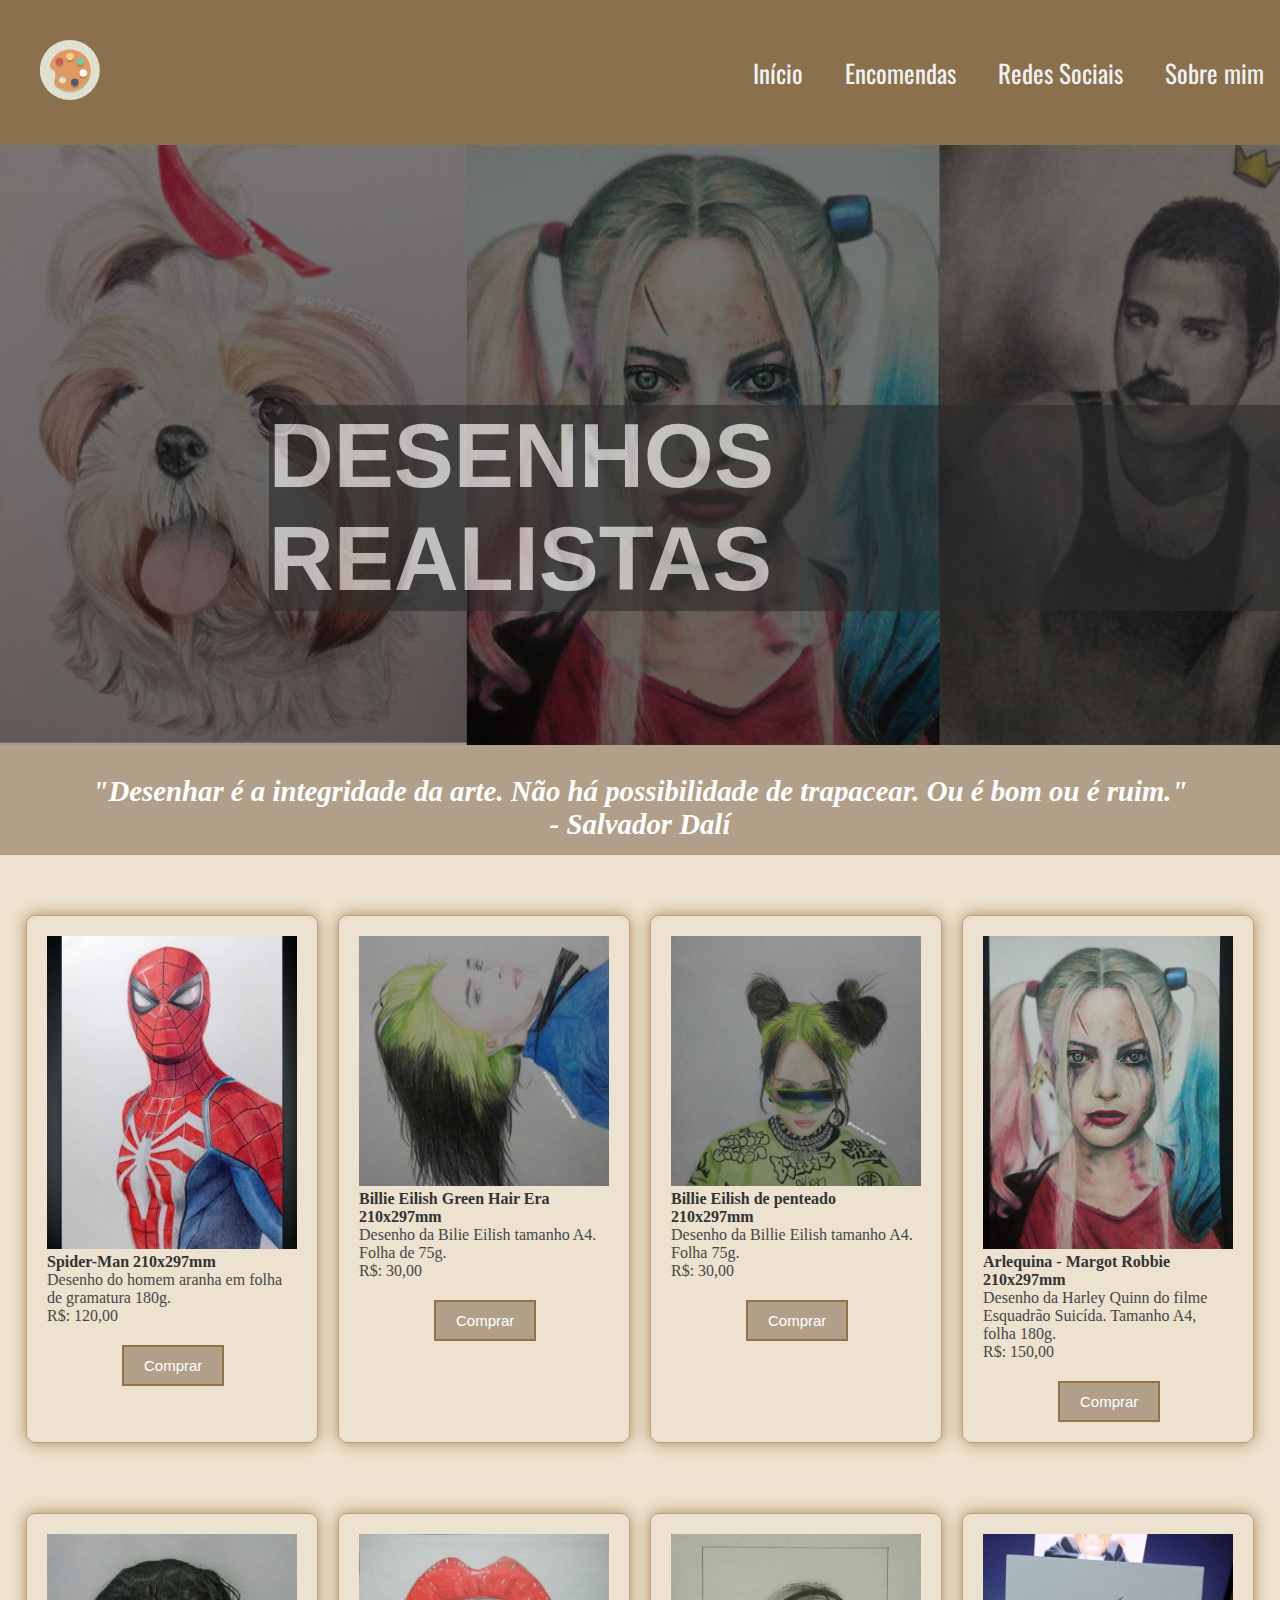
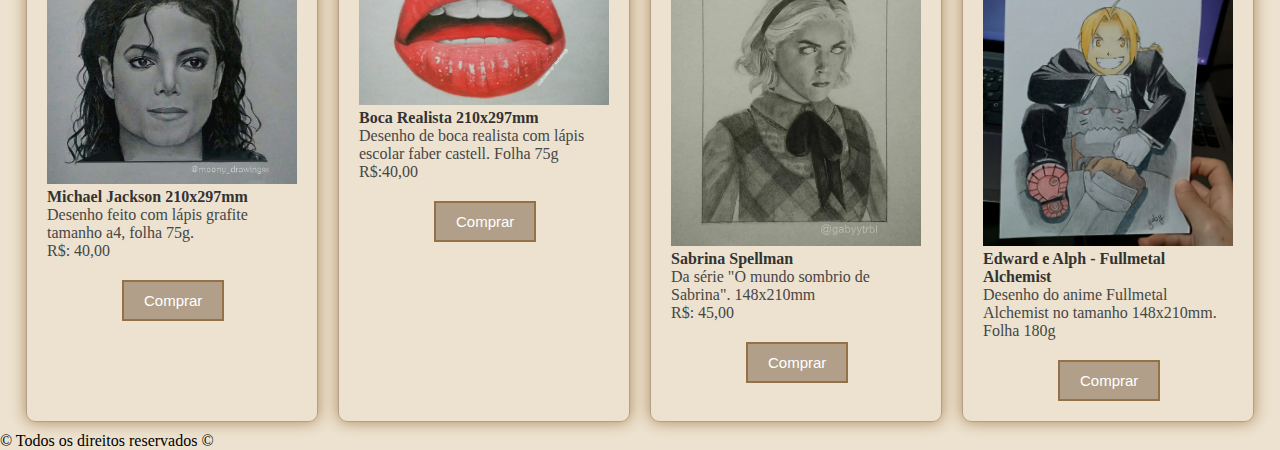
<file: index.html>
<!DOCTYPE html>
<html lang="pt-br">
<head>
    <meta charset="UTF-8">
    <meta http-equiv="X-UA-Compatible" content="IE=edge">
    <meta name="viewport" content="width=device-width, initial-scale=1.0">
    <title>Gabriely Barros Artes</title>
    <link rel="stylesheet" href="/pages/sobremim.html">
    <link rel="stylesheet" href="/styles/geral.css">
    <link rel="stylesheet" href="/styles/index.css">
    <link rel="stylesheet" href="pages/encomendas.html">
    
    <link rel="preconnect" href="https://fonts.googleapis.com">
    <link rel="preconnect" href="https://fonts.gstatic.com" crossorigin>
    <link href="https://fonts.googleapis.com/css2?family=Oswald:wght@200..700&display=swap" rel="stylesheet">
    
    <link rel="icon" type="image/x-icon" href="/icons/art-svgrepo-com.svg">
</head>
<body>
    <header> 
      
        <img id="logo" src="/icons/art-svgrepo-com.svg" alt="G logo">
        <nav>
            <div class="topnav">
                <ul>
                    <li><a href="/index.html">Início</a></li>
                    <li><a href="/pages/encomendas.html">Encomendas</a></li>
                    <li><a href="/pages/redes.html">Redes Sociais</a></li>
                    <li><a href="/pages/sobremim.html">Sobre mim</a></li>                    
                </ul>
            </div>
        </nav>   
    </header>
    
    <div id="banner"></div>      
    <h1>DESENHOS REALISTAS</h1>
    
    <main>
    <div id="frases">
        <h2>"Desenhar é a integridade da arte. Não há possibilidade de trapacear. Ou é bom ou é ruim." <br> - Salvador Dalí</h2>
    </div>

    <div id="catalogo">
    
    <section>
        <div class="produtos">
            <img src="/images/spiderman.jpg" alt="Homem Aranha">
            <h4>Spider-Man 210x297mm</h4>
            <p>Desenho do homem aranha em folha de gramatura 180g.</p>
            <p>R$: 120,00</p>
            <button type="button">Comprar</button>
        </div>

        <div class="produtos">
            <img src="/images/billie1.jpg" alt="Billie Eilish">
            <h4>Billie Eilish Green Hair Era 210x297mm</h4>
            <p>Desenho da Bilie Eilish tamanho A4. Folha de 75g.</p>
            <p>R$: 30,00</p>
            <button type="button">Comprar</button>
        </div>

        <div class="produtos">
            <img src="/images/billie2.jpg" alt="Billie Eilish">
            <h4>Billie Eilish de penteado 210x297mm</h4>
            <p>Desenho da Billie Eilish tamanho A4. Folha 75g.</p>
            <p>R$: 30,00</p>
            <button type="button">Comprar</button>
        </div>
    

    
        <div class="produtos">
            <img src="/images/Harley Quinn.jpg" alt="Arlequina">
            <h4>Arlequina - Margot Robbie 210x297mm</h4>
            <p>Desenho da Harley Quinn do filme Esquadrão Suicída. Tamanho A4, folha 180g.</p>
            <p>R$: 150,00</p>
            <button type="button">Comprar</button>
        </div>
    </section>
    
    <section>

        <div class="produtos">
            <img src="/images/michael jackson.jpg" alt="Michael Jackson">
            <h4>Michael Jackson 210x297mm</h4>
            <p>Desenho feito com lápis grafite tamanho a4, folha 75g.</p>
            <p>R$: 40,00</p>
            <button type="button">Comprar</button>
        </div>

        <div class="produtos">
            <img src="/images/mouth.jpg" alt="Boca realista">
            <h4>Boca Realista 210x297mm</h4>
            <p>Desenho de boca realista com lápis escolar faber castell. Folha 75g</p>
            <p>R$:40,00</p>
            <button type="button">Comprar</button>
        </div>
    

    
        <div class="produtos">
            <img src="/images/sabrina spellman.jpg" alt="Sabrina Spellman">
            <h4>Sabrina Spellman </h4>
            <p> Da série "O mundo sombrio de Sabrina". 148x210mm</p>
            <p>R$: 45,00</p>
            <button type="button">Comprar</button>
        </div>

        <div class="produtos">
            <img src="/images/fullmetal.jpg" alt="">
            <h4>Edward e Alph - Fullmetal Alchemist</h4>
            <p>Desenho do anime Fullmetal Alchemist no tamanho 148x210mm. Folha 180g</p>
            <p></p>
            <button type="button">Comprar</button>
        </div>
    </section>

    </div>
    </main>    
</body>
<footer>© Todos os direitos reservados ©</footer>
</html>
</file>
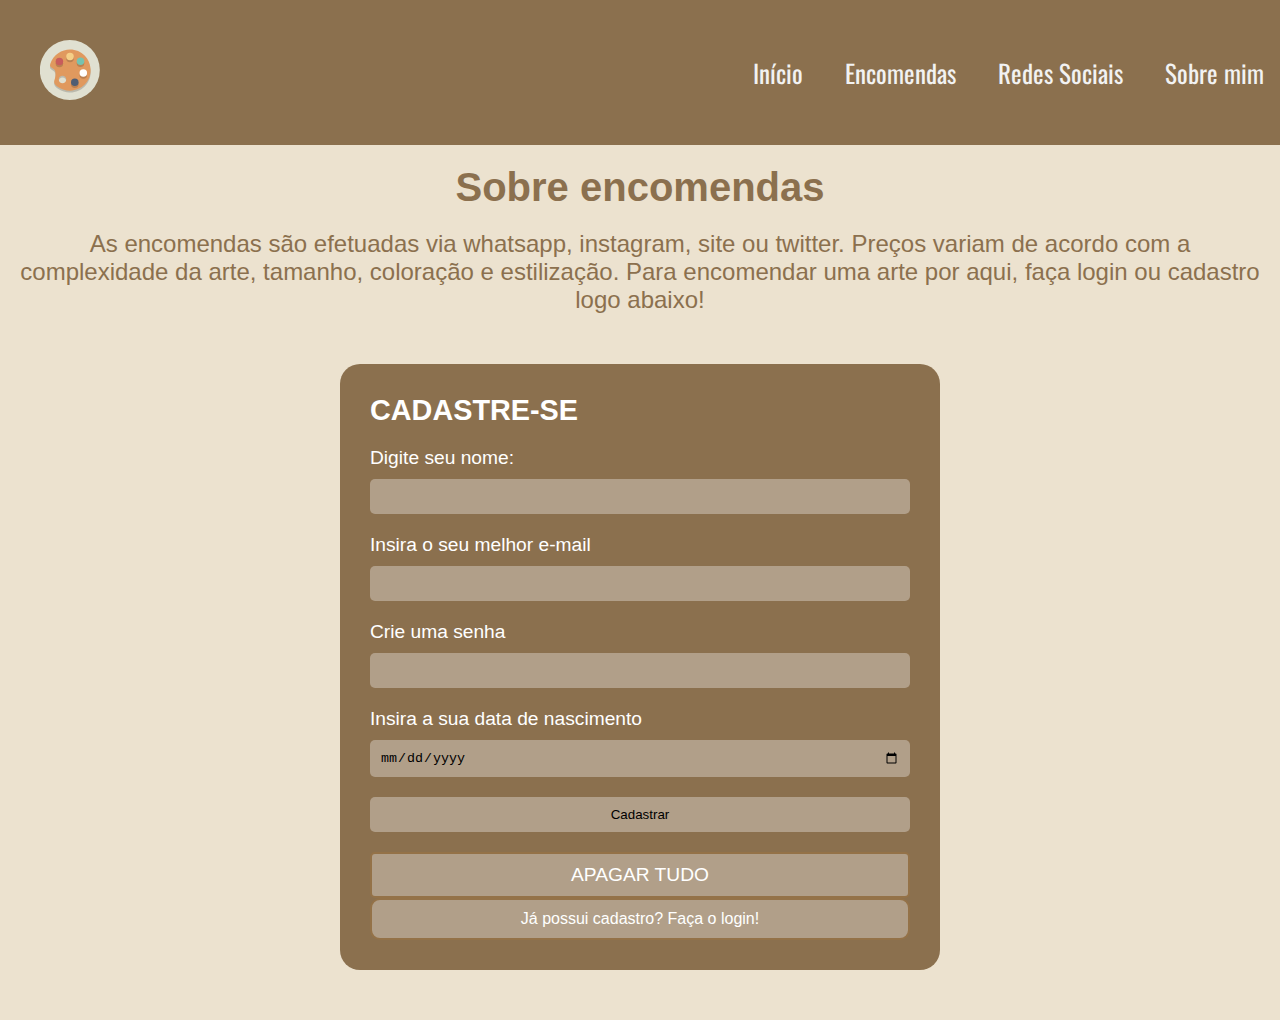
<file: pages/encomendas.html>
<!DOCTYPE html>
<html lang="pt-br">
<head>
    <meta charset="UTF-8">
    <meta http-equiv="X-UA-Compatible" content="IE=edge">
    <meta name="viewport" content="width=device-width, initial-scale=1.0">
    <title>Document</title>

    <link rel="stylesheet" href="../styles/encomendas.css">
    <link rel="stylesheet" href="../styles/geral.css">
    <link rel="stylesheet" href="../index.html">   
    
    <link rel="preconnect" href="https://fonts.googleapis.com">
    <link rel="preconnect" href="https://fonts.gstatic.com" crossorigin>
    <link href="https://fonts.googleapis.com/css2?family=Oswald:wght@200..700&display=swap" rel="stylesheet">
    <link rel="icon" type="image/x-icon" href="/icons/art-svgrepo-com.svg">
</head>

<body>
<header>      
    <img id="logo" src="/icons/art-svgrepo-com.svg" alt="G logo">
    <nav>
        <div class="topnav">
            <ul>
                <li><a href="/index.html">Início</a></li>
                <li><a href="/pages/encomendas.html">Encomendas</a></li>
                <li><a href="/pages/redes.html">Redes Sociais</a></li>
                <li><a href="/pages/sobremim.html">Sobre mim</a></li>                    
            </ul>
        </div>
    </nav>   
</header>

<div id="avisos">
    <h1>Sobre encomendas</h1>
    <p>As encomendas são efetuadas via whatsapp, instagram, site ou twitter. Preços variam de acordo com a complexidade da arte, tamanho, coloração e estilização. Para encomendar uma arte por aqui, faça login ou cadastro logo abaixo!</p>
</div>

<main>
    <div id="formulario">       
        <form action="../index.html" method="get">
            <h3>CADASTRE-SE</h3>
            <!-- nome -->
            <label for="nomedeusuario">Digite seu nome:</label>
            <input required type="text" id="nomedeusuario">
            <br>
            <!-- email -->
            <label for="emaildeusuario">Insira o seu melhor e-mail</label>
            <input required type="email" id="emaildeusuario">
            <br>
            <!-- senha -->
            <label for="senhadeusuario">Crie uma senha</label>
            <input required type="password" id="senhadeusuario">
            <br>
            <!-- data de nascimento -->
            <label for="datanascimento">Insira a sua data de nascimento</label>
            <input required type="date" id="datanascimento">
            <br>
            
            <input type="submit" value="Cadastrar">
            <br>
            <button type="reset">APAGAR TUDO</button>

            <a href="../pages/login.html">Já possui cadastro? Faça o login!</a>
        </form>
    </div>
</main>

</body>
</html>
</file>
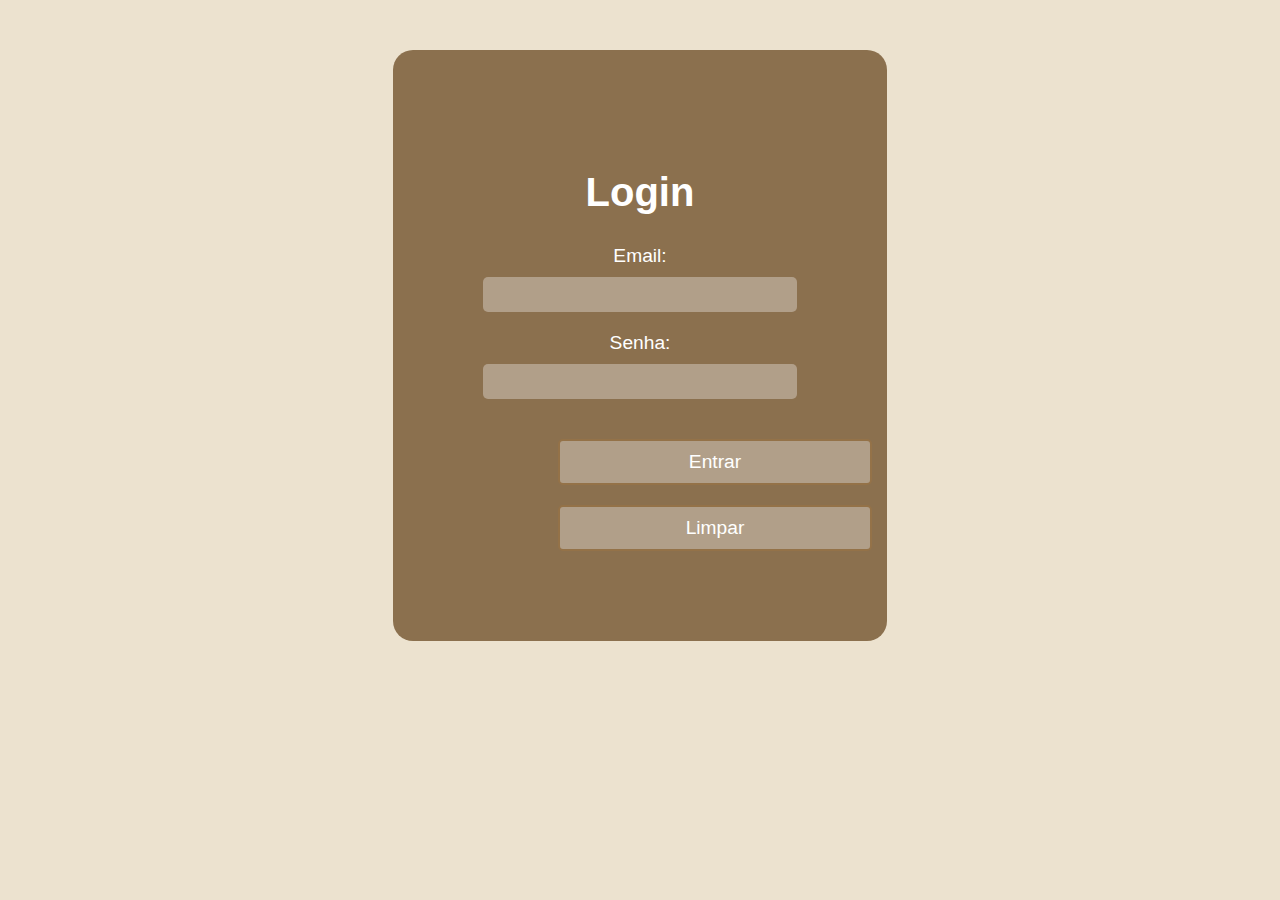
<file: pages/login.html>
<!DOCTYPE html>
<html lang="pt-br">
<head>
    <meta charset="UTF-8">
    <meta http-equiv="X-UA-Compatible" content="IE=edge">
    <meta name="viewport" content="width=device-width, initial-scale=1.0">
    <title>login</title>

    <link rel="stylesheet" href="/styles/geral.css">
    <link rel="stylesheet" href="/styles/index.css">
    <link rel="stylesheet" href="/pages/encomendas.html">
    <link rel="stylesheet" href="/styles/login.css">
    
    <link rel="preconnect" href="https://fonts.googleapis.com">
    <link rel="preconnect" href="https://fonts.gstatic.com" crossorigin>
    <link href="https://fonts.googleapis.com/css2?family=Oswald:wght@200..700&display=swap" rel="stylesheet">
    
    <link rel="icon" type="image/x-icon" href="/icons/art-svgrepo-com.svg">    
</head>
<body>
    <div id="formulario">
        <h2>Login</h2>
        <form action="../index.html" method="get">
            <label for="email">Email:</label>
            <input type="email" id="email" name="email" required>
    
            <label for="senha">Senha:</label>
            <input type="password" id="senha" name="senha" required>
    
            <button type="submit">Entrar</button>
            <button type="reset">Limpar</button>
        </form>
    
</body>
</html>
</file>
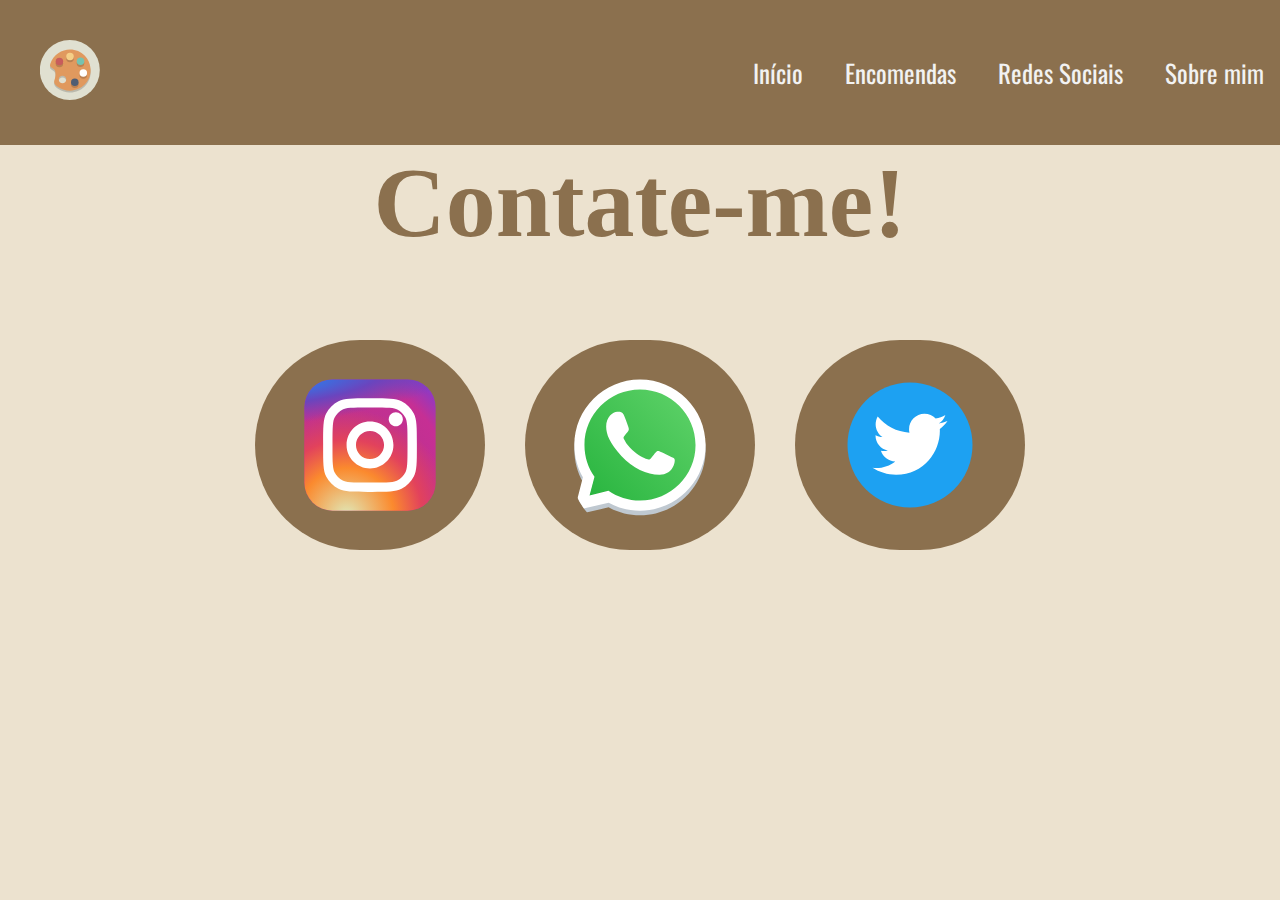
<file: pages/redes.html>
<!DOCTYPE html>
<html lang="pt-br">
<head>
    <meta charset="UTF-8">
    <meta http-equiv="X-UA-Compatible" content="IE=edge">
    <meta name="viewport" content="width=device-width, initial-scale=1.0">
    <title>Redes Sociais</title>
    
    <link rel="stylesheet" href="../styles/redes.css">
    <link rel="stylesheet" href="../styles/geral.css">
    <link rel="stylesheet" href="../index.html">   
    
    
    <link rel="preconnect" href="https://fonts.googleapis.com">
    <link rel="preconnect" href="https://fonts.gstatic.com" crossorigin>
    <link href="https://fonts.googleapis.com/css2?family=Oswald:wght@200..700&display=swap" rel="stylesheet">
    <link rel="icon" type="image/x-icon" href="/icons/art-svgrepo-com.svg">
</head>
<body>
    <header>       
        <img id="logo" src="/icons/art-svgrepo-com.svg" alt="G logo">
        <nav>
            <div class="topnav">
                <ul>
                    <li><a href="/index.html">Início</a></li>
                    <li><a href="/pages/encomendas.html">Encomendas</a></li>
                    <li><a href="/pages/redes.html">Redes Sociais</a></li>
                    <li><a href="/pages/sobremim.html">Sobre mim</a></li>                    
                </ul>
            </div>
        </nav>   
    </header>

    <div id="titulo">
        <h1>Contate-me!</h1>
    </div>

    <div id="navredes">
        <ul>
        
        <div id="imagens">
            <li><a href="https://www.instagram.com/gabyytrbl/"><img src="/icons/instagram-1-svgrepo-com.svg" alt="instagram"></a></li>
            <li><a href="https://wa.me/5561985780214"><img src="/icons/whatsapp-svgrepo-com.svg" alt="whatsapp"></a></li>
            <li><a href="https://twitter.com/yunawaa_"><img src="/icons/twitter-svgrepo-com.svg" alt="twitter"></a></li>
        </div>
        </ul>
    </div>
    
</body>
</html>
</file>
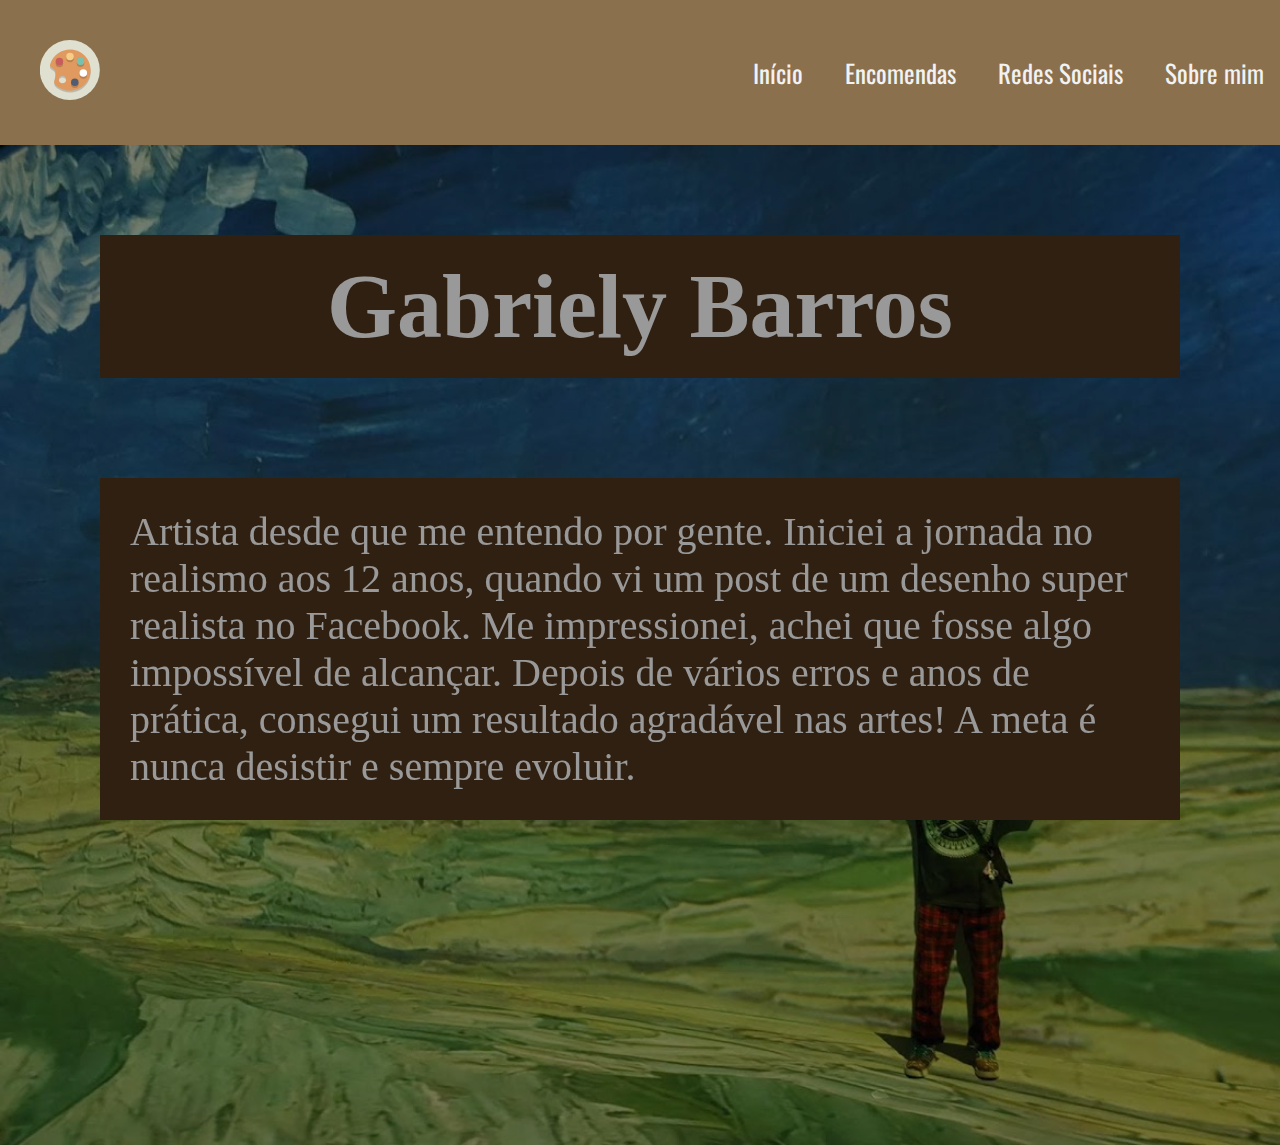
<file: pages/sobremim.html>
<!DOCTYPE html>
<html lang="pt-br">
<head>
    <meta charset="UTF-8">
    <meta http-equiv="X-UA-Compatible" content="IE=edge">
    <meta name="viewport" content="width=device-width, initial-scale=1.0">
    <link rel="stylesheet" href="../styles/sobre.css">
    <link rel="stylesheet" href="../styles/geral.css">
    <link rel="stylesheet" href="../index.html">
    
    
    
    <link rel="preconnect" href="https://fonts.googleapis.com">
    <link rel="preconnect" href="https://fonts.gstatic.com" crossorigin>
    <link href="https://fonts.googleapis.com/css2?family=Oswald:wght@200..700&display=swap" rel="stylesheet">
    <link rel="icon" type="image/x-icon" href="/icons/art-svgrepo-com.svg">
    
    <title>Sobre mim</title>
</head>
<header> 
      
    <img id="logo" src="/icons/art-svgrepo-com.svg" alt="G logo">
    <nav>
        <div class="topnav">
            <ul>
                <li><a href="/index.html">Início</a></li>
                <li><a href="/pages/encomendas.html">Encomendas</a></li>
                <li><a href="/pages/redes.html">Redes Sociais</a></li>
                <li><a href="/pages/sobremim.html">Sobre mim</a></li>                    
            </ul>
        </div>
    </nav>   

</header>
<body>
    <div id="gaby">

<div id="textos"> 
    <h1>Gabriely Barros</h1>
    <p>Artista desde que me entendo por gente. Iniciei a jornada no realismo aos 12 anos, quando vi um post de um desenho super realista no Facebook. Me impressionei, achei que fosse algo impossível de alcançar. Depois de vários erros e anos de prática, consegui um resultado agradável nas artes! A meta é nunca desistir e sempre evoluir. </p>
</div>    
     </div> 
       
</body>


</html>
</file>
<file: styles/geral.css>
*{
    margin: 0%;
    padding: 0%;
}

:root{
    --grey : rgb(160, 160, 160);
    --darkgrey : rgb(43, 43, 43);
    --white : white;
    --beige : rgb(177, 159, 137) ;
    --brown : rgb(139, 112, 78);
}

body{
    background-color: rgba(187, 155, 87, 0.288);
}

header{
    width: 100%;
    padding: 40px 0px;
    display: flex;
    justify-content: space-between;
    background-color: var(--brown);
}

.topnav a{
    float: left;
    color: #f2f2f2;
    text-align: center;
    padding: 14px 16px;
    text-decoration: none;
    font-size: 25px;
}

.topnav a:hover {
    background-color: var(--beige);
    color: var(--white);
  }

.topnav a.active{
    background-color: #04AA6D;
    color: white;
}

nav ul{
    list-style: none;
    display: flex;
    gap: 10px;
    align-content: center;
    font-family: Oswald;
    
}

#logo{
    height: 60px;
    padding: 0px 40px;
}
</file>
<file: styles/index.css>
*{
    margin: 0%;
    padding: 0%;
}

#banner{
    background-image: url(/images/banner.jpg);
    background-repeat: no-repeat;
    background-size: cover;   
    width: 100%;
    height: 600px;
    filter: brightness(60%);
    display: flex;
    justify-content: center;
    align-items: center;              
}

h1{
    position: absolute;
    font-size: 90px;
    display: flex;
    justify-content: center;
    top: 45%;
    left: 21%;
    color: white;
    opacity: 0.6;
    background-color: var(--darkgrey);
    font-family: 'Lucida Sans', 'Lucida Sans Regular', 'Lucida Grande', 'Lucida Sans Unicode', Geneva, Verdana, sans-serif; 
}

#frases{
    display: flex;
    justify-content: center;
    font-size: larger;
    font-family: Cambria, Cochin, Georgia, Times, 'Times New Roman', serif;
    font-style: italic;
    color: white;
    background-color: var(--beige);
    height: 70px;
    text-align: center;
    padding: 20px;
}

h4{
    color: #333;
}

.produtos {
    border: 1px solid var(--beige);
    border-radius: 9px;
    padding: 20px;
    margin: 10px;
    display: inline-block;
    width: 250px;
    box-shadow: 0px 0px 15px rgb(175, 137, 91);
    background-color: rgba(255, 248, 240, 0);
    
}

.produtos img {
    max-width: 100%;
}

h2 {
    font-size: 1.5em;
    margin: 10px 0;
}

p {
    color: rgb(70, 70, 70);
}

.produtos p:last-child {
    font-weight: bold;
    color: #333;
}

section{
    display: flex;
    justify-content: center ;
    margin-top: 50px;
}

button{
    background-color: var(--beige);
    border: none;
    color: rgb(255, 255, 255);
    padding: 10px 20px;
    text-align: center;
    text-decoration: none;
    border: 2px solid rgb(148, 114, 72) ;
    font-size: 15px;
    transition-duration: 0.4s;
    margin-left: 75px;
    margin-top: 20px;

}

button:hover {
    background-color: rgb(148, 114, 72);
    color: white;
}
</file>
<file: styles/encomendas.css>
* {
    margin: 0;
    padding: 0;
    box-sizing: border-box;
}

body {
    font-family: Arial, sans-serif;
}

h1 {
    font-size: 2.5rem;
    text-align: center;
    color: var(--brown);
    padding: 20px 0;
}

p {
    font-size: 1.5rem;
    text-align: center;
    color: var(--brown);
    padding: 0 20px;
}

#formulario {
    margin: 50px auto;
    max-width: 600px;
    padding: 30px;
    background-color: var(--brown);
    color: white;
    border-radius: 20px;
}

#formulario h3 {
    font-size: 1.8rem;
    margin-bottom: 20px;
}

#formulario label {
    font-size: 1.2rem;
    display: block;
    margin-bottom: 10px;
}

#formulario input {
    width: 100%;
    padding: 10px;
    margin-bottom: 20px;
    border-radius: 5px;
    border: none;
    background-color: var(--beige);
}

#formulario button,
#formulario button[type="reset"] {
    width: 100%;
    padding: 10px;
    border-radius: 5px;
    border: 2px solid rgb(148, 114, 72);
    background-color: var(--beige);
    color: white;
    font-size: 1.2rem;
    cursor: pointer;
    transition: background-color 0.3s, color 0.3s;
}

#formulario button:hover,
#formulario button[type="reset"]:hover {
    background-color: rgb(41, 28, 13);
    color: white;
}

#formulario a {
    color: white;
    display: flex;
    align-items: center;
    justify-content: center;
    padding: 10px 20px;
    border-radius: 10px;
    font-family: Arial, sans-serif;
    background-color: var(--beige);
    text-decoration: none;
    border: 2px solid rgb(148, 114, 72);
    transition-duration: 0.4s;
}

#formulario a:hover {
    background-color: rgb(41, 28, 13);
}
</file>
<file: styles/login.css>
* {
    margin: 0;
    padding: 0;
    box-sizing: border-box;
}

body {
    font-family: Arial, sans-serif;
    height: 100%;
    display: flex;
    justify-content: center;
    align-items: center;
}

h2{
    display: flex;
    justify-content: center;
    align-items: center;
    font-size: 2.5rem;
    text-align: center;
    color: white;
    padding: 20px 0;
}

p {
    font-size: 1.5rem;
    text-align: center;
    color: var(--brown);
    padding: 0 20px;
}

#formulario {
    display: block;
    justify-items: center;
    align-items: center;
    margin: 50px auto;
    max-width: 600px;
    padding: 90px;
    background-color: var(--brown);
    color: white;
    border-radius: 20px;
}

#formulario h3 {
    font-size: 1.8rem;
    margin-bottom: 20px;
}

#formulario label {
    font-size: 1.2rem;
    display: flex;
    justify-content: center;
    margin-bottom: 10px;
}

#formulario input {
    display: flex;
    justify-content: center;
    width: 100%;
    padding: 10px;
    margin-bottom: 20px;
    border-radius: 5px;
    border: none;
    background-color: var(--beige);
}

#formulario button,
#formulario button[type="reset"] {
    width: 100%;
    padding: 10px;
    border-radius: 5px;
    border: 2px solid rgb(148, 114, 72);
    background-color: var(--beige);
    color: white;
    font-size: 1.2rem;
    cursor: pointer;
    transition: background-color 0.3s, color 0.3s;
}

#formulario button:hover,
#formulario button[type="reset"]:hover {
    background-color: rgb(41, 28, 13);
    color: white;
}

#formulario a {
    color: white;
    display: flex;
    align-items: center;
    justify-content: center;
    padding: 10px 20px;
    border-radius: 10px;
    font-family: Arial, sans-serif;
    background-color: var(--beige);
    text-decoration: none;
    border: 2px solid rgb(148, 114, 72);
    transition-duration: 0.4s;
}

#formulario a:hover {
    background-color: rgb(41, 28, 13);
}
</file>
<file: styles/redes.css>
*{
    margin: 0%;
    padding: 0%;
}

#titulo{
    display: flex;
    font-size: 50px;
    justify-content: center;
    color: var(--brown);
}

#navredes{
    display: flex;
    justify-content: center;

    
}

ul img{
    display: flex;
    background-color: var(--brown);
    height: 100%;
    width: 150px;  
    border-radius: 150px;  
    padding: 15px 40px 15px 40px;
}

#imagens{
    display: flex;
    gap: 40px;
    margin-top: 80px;
}

li{
    list-style: none;
}
</file>
<file: styles/sobre.css>
*{
    margin: 0%;
    padding: 0%;
}

#gaby{
    background-image: url(../images/gabygaby.jpg);
    background-repeat: no-repeat;
    background-size: cover;   
    width: 100%;
    height: 1000px;
    filter: brightness(60%);
    display: flex;
    justify-content: center;    
}

h1{
    display: flex;
    align-items: center;
    justify-content: center;
    font-size: 90px;
    color: white;
    background-color: rgb(78, 53, 29);
    padding: 20px;
    margin-top: 90px;
    margin-left: 100px;
    margin-right: 100px;
    
}

p{
    display: flex;
    font-size: 40px;
    color: rgb(255, 255, 255);
    background-color: rgb(78, 53, 29);
    margin: 100px;
    padding: 30px;
}

footer{
    background-color: var(--brown);
    height: 80px;
    color: white;
    display: flex;
    justify-content: center;
}
</file>
